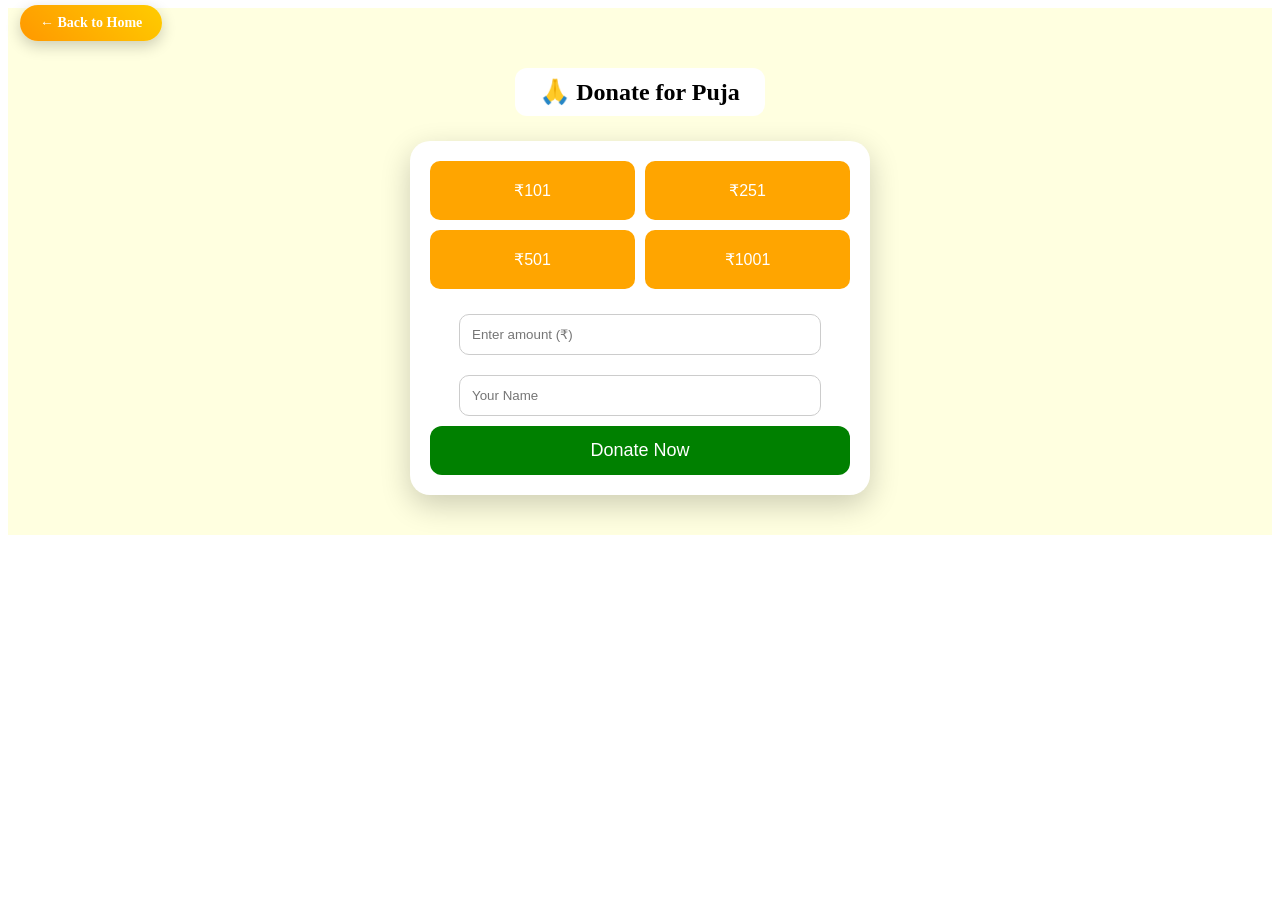
<file: donation.html>
<!DOCTYPE html>
<html>

<head>
  <meta charset="UTF-8">
  <meta name="viewport" content="width=device-width, initial-scale=1">
  <title></title>
</head>

<body>
  <!-- 🔙 Back Button -->
<a href="index.html" class="back-home">← Back to Home</a>

<section class="donation-section">
  
  <h2 class="section-title">🙏 Donate for Puja</h2>
  
  <div class="donation-card">
    
    <div class="amount-buttons">
      <button onclick="setAmount(101)">₹101</button>
      <button onclick="setAmount(251)">₹251</button>
      <button onclick="setAmount(501)">₹501</button>
      <button onclick="setAmount(1001)">₹1001</button>
    </div>
    
    <input type="number" id="amount" placeholder="Enter amount (₹)">
    <input type="text" placeholder="Your Name">
    
    <button class="donate-btn" onclick="donateNow()">Donate Now</button>
    
  </div>
  
</section>
</body>

</html>
<style>
  /* Section */
.donation-section {
  padding: 40px 20px;
  text-align: center;
  background: lightyellow;
}

/* Title like gallery */
.section-title {
  display: inline-block;
  background: white;
  padding: 10px 25px;
  border-radius: 12px;
  font-size: 24px;
  margin-bottom: 25px;
}
/* 🔙 Back Button */
.back-home {
  position: fixed;
  top: 5px;
  left: 20px;

  padding: 10px 20px;
  background: linear-gradient(45deg, #ff9800, #ffcc00);
  color: white;

  font-size: 14px;
  font-weight: bold;
  text-decoration: none;

  border-radius: 25px;
  box-shadow: 0 5px 15px rgba(0,0,0,0.2);

  transition: 0.3s;
  z-index: 1001;
}

.back-home:hover {
  transform: scale(1.05);
}

/* Card */
.donation-card {
  width: 90%;
  max-width: 420px;
  margin: auto;
  
  background: white;
  padding: 20px;
  border-radius: 20px;
  
  box-shadow: 0 10px 30px rgba(0, 0, 0, 0.2);
}

/* Buttons */
.amount-buttons {
  display: grid;
  grid-template-columns: repeat(2, 1fr);
  gap: 10px;
  margin-bottom: 15px;
}

.amount-buttons button {
  padding: 20px;
  border: none;
  background: orange;
  color: white;
  border-radius: 10px;
  font-size: 16px;
  cursor: pointer;
}

/* Inputs */
.donation-card input {
  width: 80%;
  padding: 12px;
  margin: 10px 0;
  
  border-radius: 10px;
  border: 1px solid #ccc;
}

/* Donate button */
.donate-btn {
  width: 100%;
  padding: 14px;
  
  background: green;
  color: white;
  border: none;
  
  border-radius: 12px;
  font-size: 18px;
  cursor: pointer;
}
</style>
<script>
function setAmount(value) {
  document.getElementById("amount").value = value;
}

function donateNow() {
  const amount = document.getElementById("amount").value;

  if (!amount) {
    alert("Please enter amount");
    return;
  }

  // Redirect to your payment link
  window.location.href = "https://youtube.com/shorts/YYNVvfNTKtE?si=PIB6PcbujfeAYPGO";
}
</script>
</file>
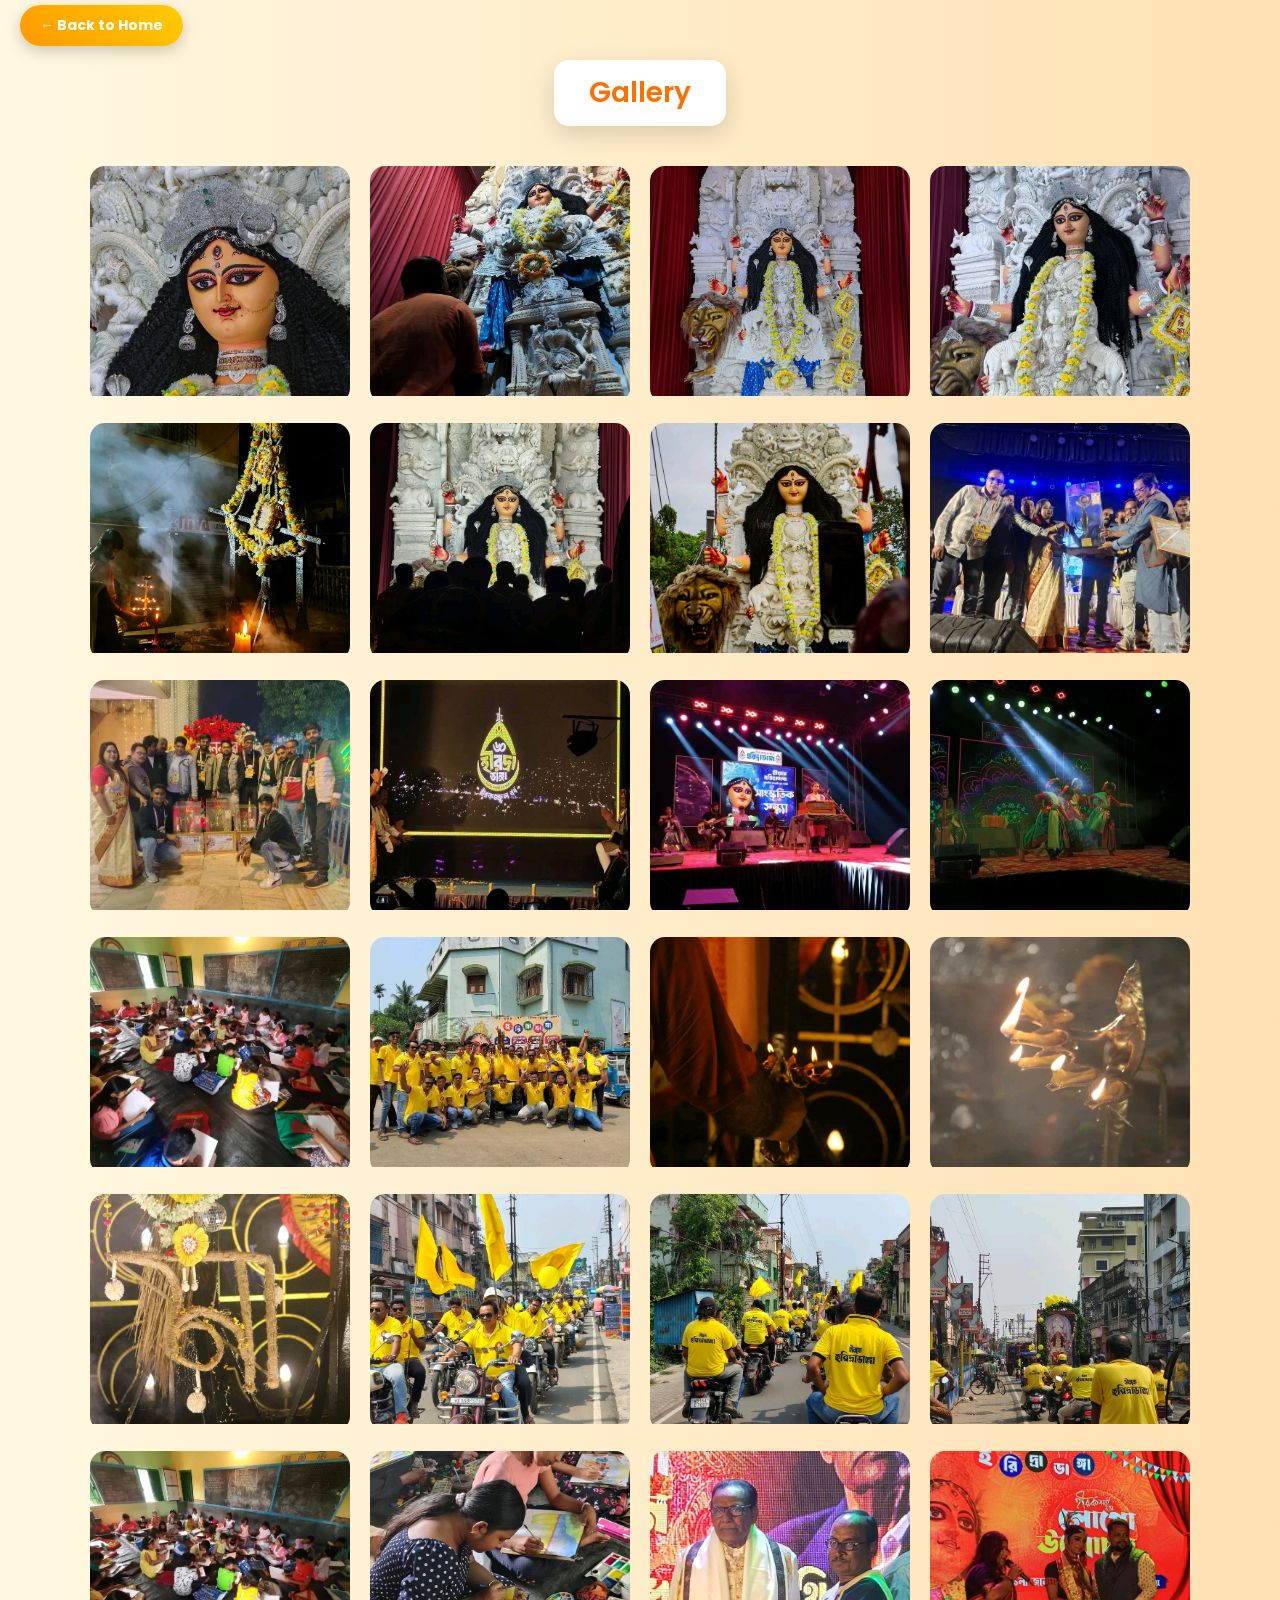
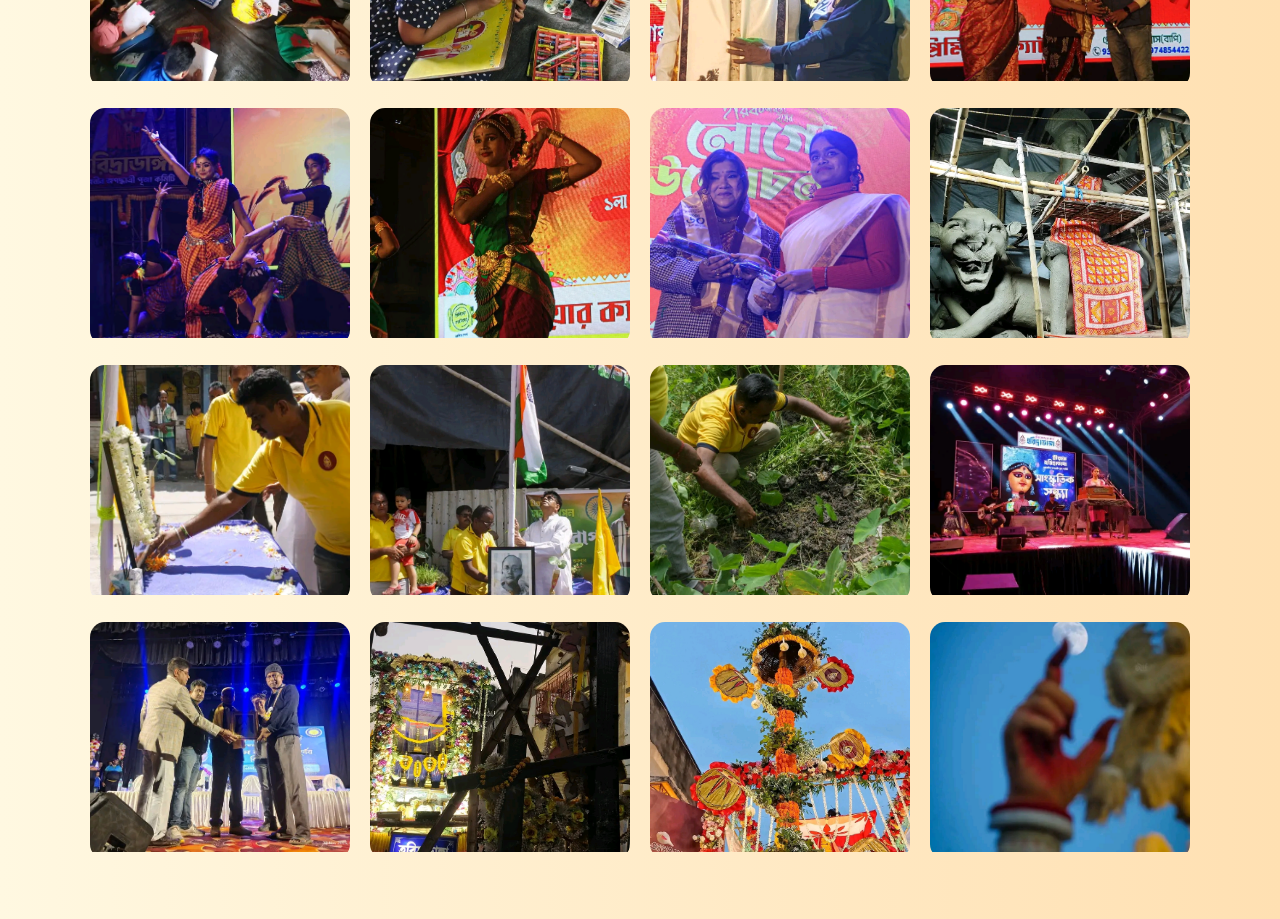
<file: gallery.html>
<!DOCTYPE html>
<html lang="en">
<head>
<meta charset="UTF-8">
<title>Gallery</title>

<link href="https://fonts.googleapis.com/css2?family=Poppins:wght@300;400;600&display=swap" rel="stylesheet">

<style>

body {
  margin: 0;
  font-family: 'Poppins', sans-serif;
  background: linear-gradient(to right, #fff8e1, #ffe0b2);
}

/* 🔙 Back Button */
.back-home {
  position: fixed;
  top: 5px;
  left: 20px;

  padding: 10px 20px;
  background: linear-gradient(45deg, #ff9800, #ffcc00);
  color: white;

  font-size: 14px;
  font-weight: bold;
  text-decoration: none;

  border-radius: 25px;
  box-shadow: 0 5px 15px rgba(0,0,0,0.2);

  transition: 0.3s;
  z-index: 1001;
}

.back-home:hover {
  transform: scale(1.05);
}

/* Section */
.gallery-section {
  padding: 60px 20px;
  text-align: center;
}

/* Title */
.gallery-title-box {
  display: inline-block;
  padding: 12px 35px;
  margin-bottom: 40px;

  background: white;
  border-radius: 15px;

  font-size: 28px;
  font-weight: 600;
  color: #ff6f00;

  box-shadow: 0 8px 25px rgba(0,0,0,0.15);
}

/* Grid */
.gallery-container {
  display: grid;
  grid-template-columns: repeat(auto-fit, minmax(220px, 1fr));
  gap: 20px;

  max-width: 1100px;
  margin: auto;
}

/* Image Card */
.gallery-item {
  overflow: hidden;
  border-radius: 15px;
  cursor: pointer;
}

.gallery-item img {
  width: 100%;
  height: 230px;
  object-fit: cover;
  transition: 0.4s;
}

.gallery-item:hover img {
  transform: scale(1.1);
}

/* 🔥 Fullscreen */
.lightbox {
  display: none;
  position: fixed;
  top: 0;
  left: 0;

  width: 100%;
  height: 100%;

  background: rgba(0,0,0,0.9);
  justify-content: center;
  align-items: center;
  z-index: 1000;
}

.lightbox img {
  max-width: 90%;
  max-height: 90%;
  border-radius: 10px;
}

/* Close button */
.lightbox span {
  position: absolute;
  top: 20px;
  right: 30px;

  font-size: 35px;
  color: white;
  cursor: pointer;
}

</style>
</head>

<body>

<!-- 🔙 Back Button -->
<a href="index.html" class="back-home">← Back to Home</a>

<section class="gallery-section">

  <div class="gallery-title-box">Gallery</div>

  <div class="gallery-container">

    <div class="gallery-item"><img src="img1.jpg"></div>
    <div class="gallery-item"><img src="img3.jpg"></div>
    <div class="gallery-item"><img src="img4.jpg"></div>
    <div class="gallery-item"><img src="img5.jpg"></div>
    <div class="gallery-item"><img src="Gal0.jpg"></div>
    <div class="gallery-item"><img src="Gal2.jpg"></div>
    <div class="gallery-item"><img src="Gal4.jpg"></div>
    <div class="gallery-item"><img src="Gal5.jpg"></div>
    <div class="gallery-item"><img src="Gal8.jpg"></div>
    <div class="gallery-item"><img src="Gall0.jpg"></div>
    <div class="gallery-item"><img src="Gall1.jpg"></div>
    
    <div class="gallery-item"><img src="Gall3.jpg"></div>

    <div class="gallery-item"><img src="Gall6.jpg"></div>
    <div class="gallery-item"><img src="Gall8.jpg"></div>
    <div class="gallery-item"><img src="Gall9.jpg"></div>
    <div class="gallery-item"><img src="imgA.jpg"></div>
    <div class="gallery-item"><img src="imgB.jpg"></div>
    <div class="gallery-item"><img src="imgC.jpg"></div>
    <div class="gallery-item"><img src="imgD.jpg"></div>
    <div class="gallery-item"><img src="imgE.jpg"></div>
    <div class="gallery-item"><img src="imgF.jpg"></div>
    <div class="gallery-item"><img src="imgG.jpg"></div>
    <div class="gallery-item"><img src="imgH.jpg"></div>
    <div class="gallery-item"><img src="imgI.jpg"></div>
    <div class="gallery-item"><img src="imgJ.jpg"></div>
    <div class="gallery-item"><img src="imgK.jpg"></div>
    <div class="gallery-item"><img src="imgL.jpg"></div>
    <div class="gallery-item"><img src="imgM.jpg"></div>
    <div class="gallery-item"><img src="imgN.jpg"></div>
    <div class="gallery-item"><img src="imgO.jpg"></div>
    <div class="gallery-item"><img src="imgP.jpg"></div>
    <div class="gallery-item"><img src="imgQ.jpg"></div>
    <div class="gallery-item"><img src="imgR.jpg"></div>
    <div class="gallery-item"><img src="imgS.jpg"></div>
    <div class="gallery-item"><img src="imgT.jpg"></div>
    <div class="gallery-item"><img src="imgU.jpg"></div>

  </div>

</section>

<!-- 🔥 Lightbox -->
<div class="lightbox" id="lightbox">
  <span onclick="closeImage()">&times;</span>
  <img id="lightbox-img">
</div>

<script>

const images = document.querySelectorAll('.gallery-item img');
const lightbox = document.getElementById('lightbox');
const lightboxImg = document.getElementById('lightbox-img');

images.forEach(img => {
  img.addEventListener('click', () => {
    lightbox.style.display = 'flex';
    lightboxImg.src = img.src;
  });
});

function closeImage() {
  lightbox.style.display = 'none';
}

lightbox.addEventListener('click', (e) => {
  if (e.target !== lightboxImg) {
    lightbox.style.display = 'none';
  }
});

</script>

</body>
</html>
</file>
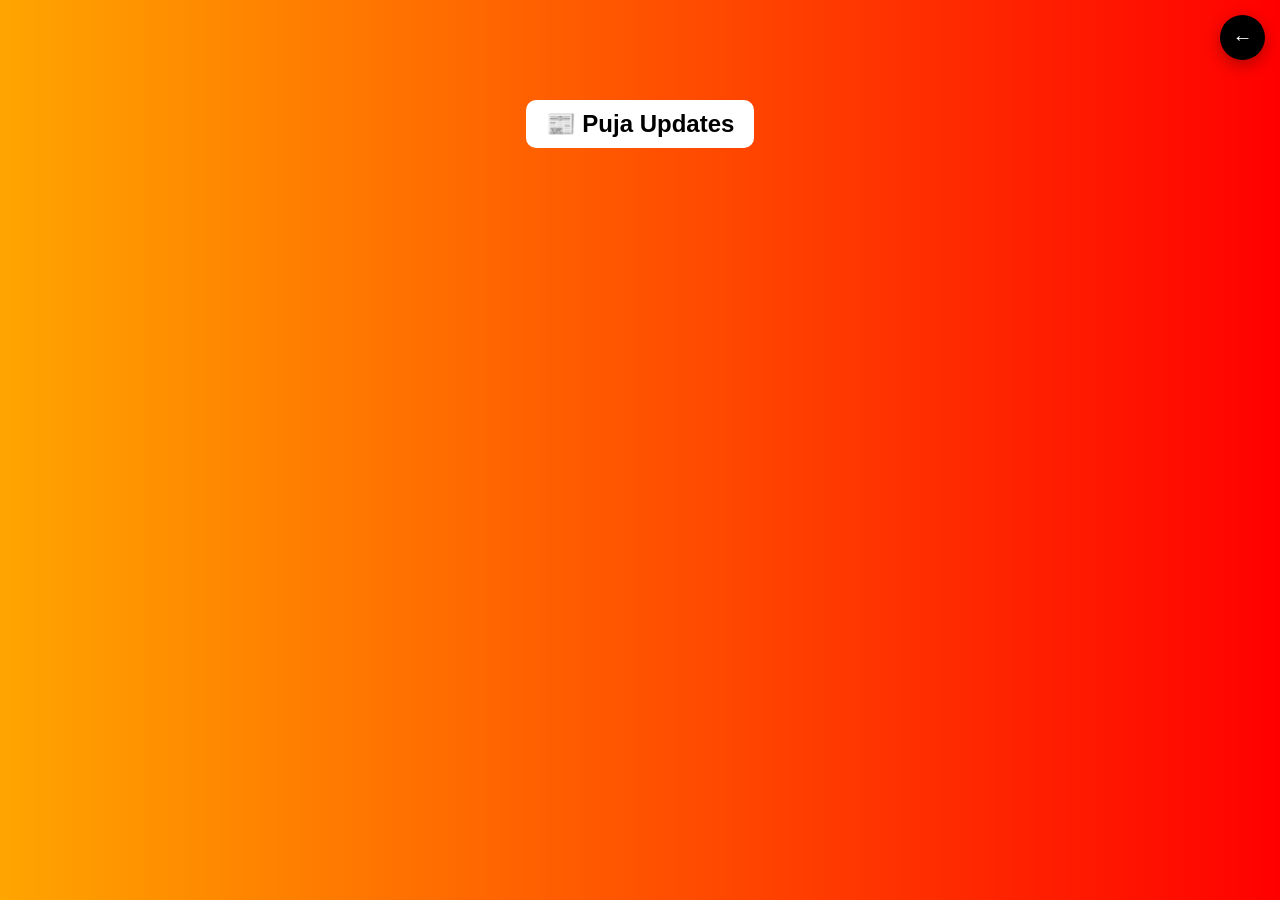
<file: updates.html>
<!DOCTYPE html>
<html lang="en">
<head>
<meta charset="UTF-8">
<meta name="viewport" content="width=device-width, initial-scale=1.0">
<title>Puja Live System</title>

<style>

/* 🌇 Background */
body {
  margin: 0;
  font-family: Arial;
  background: linear-gradient(to right, orange, red);
  text-align: center;
}

/* 🔴 LIVE Badge */
.live-badge {
  position: fixed;
  top: 15px;
  right: 15px;
  background: red;
  color: white;
  padding: 6px 12px;
  border-radius: 20px;
  display: none;
  animation: blink 1s infinite;
}

@keyframes blink {
  50% { opacity: 0.5; }
}

/* 📰 Updates */
.updates-section {
  margin-top: 80px;
}

.updates-title {
  display: inline-block;
  background: white;
  padding: 10px 20px;
  border-radius: 10px;
}

.update-item {
  background: white;
  margin: 10px auto;
  padding: 12px;
  border-radius: 10px;
  width: 90%;
  max-width: 400px;
}

.time {
  font-size: 12px;
  color: gray;
}

/* 🔔 Popup Button */
.update-popup {
  position: fixed;
  bottom: 20px;
  left: 50%;
  transform: translateX(-50%) scale(0);

  background: white;
  padding: 20px;
  border-radius: 15px;

  box-shadow: 0 10px 30px rgba(0,0,0,0.3);
  transition: 0.4s;
}

.update-popup.show {
  transform: translateX(-50%) scale(1);
}

.update-popup button {
  margin-top: 10px;
  padding: 10px 20px;
  border: none;
  background: orange;
  color: white;
  border-radius: 10px;
}
/* Common */
.back-btn {
  position: fixed;
  border: none;
  cursor: pointer;
  border-radius: 10px;
  box-shadow: 0 5px 15px rgba(0,0,0,0.2);
}

/* 🔝 Top left */
.back-btn.top {
  top: 15px;
  left: 15px;
  padding: 8px 15px;
  background: white;
}

/* 🔻 Bottom floating */
.back-btn.bottom {
  bottom: 20px;
  left: 50%;
  transform: translateX(-50%);
  padding: 12px 20px;
  background: orange;
  color: white;
  border-radius: 30px;
}

/* 🔘 Icon button (small circle) */
.back-btn.icon {
  top: 15px;
  right: 15px;
  width: 40px;
  height: 40px;
  border-radius: 50%;
  background: black;
  color: white;
  font-size: 18px;
}

/* Hover */
.back-btn:hover {
  background: red;
  color: white;
}
.back-btn.icon {
  position: fixed;
  top: 15px;
  right: 15px;

  width: 45px;
  height: 45px;

  display: flex;
  align-items: center;
  justify-content: center;

  background: black;
  color: white;

  border-radius: 50%;   /* perfect circle */
  text-decoration: none; /* remove underline */

  font-size: 20px;
  cursor: pointer;

  box-shadow: 0 5px 15px rgba(0,0,0,0.3);
}

/* Hover effect */
.back-btn.icon:hover {
  background: orange;
}
</style>
</head>

<body>


<!-- 🔙 Icon Style Back -->
<a href="index.html" class="back-btn icon">←</a>
<!-- 🔴 LIVE -->
<div id="liveBadge" class="live-badge">🔴 LIVE</div>

<!-- 🔔 Popup -->
<div id="updatePopup" class="update-popup"></div>

<!-- 📰 Updates -->
<section id="updatesSection" class="updates-section">
  <h2 class="updates-title">📰 Puja Updates</h2>
  <div id="updatesList"></div>
</section>

<script>

// 🪔 PUJA EVENTS (EDIT TIMES HERE)
const events = [
  {
    name: "🪔 Saptami Puja Started",
    time: new Date("Nov 17, 2026 06:00:00").getTime()
  },
  {
    name: "🌸 Ashtami Anjali Started",
    time: new Date("Nov 18, 2026 08:30:00").getTime()
  },
  {
    name: "🍛 Navami Bhog Distribution Started",
    time: new Date("Nov 19, 2026 12:00:00").getTime()
  }
   {
    name: "🎇 Dashami procession started",
    time: new Date("Nov 19, 2026 12:00:00").getTime()
  } 
];

const updatesList = document.getElementById("updatesList");
const popup = document.getElementById("updatePopup");
const liveBadge = document.getElementById("liveBadge");

let triggeredEvents = [];

// ⏳ CHECK EVERY SECOND
setInterval(() => {

  const now = new Date().getTime();

  events.forEach((event, index) => {

    if (now >= event.time && !triggeredEvents.includes(index)) {

      triggeredEvents.push(index);

      // 🔴 Show LIVE badge
      liveBadge.style.display = "block";

      // ➕ Add update
      addUpdate(event.name);

      // 🔔 Popup
      showPopup(event.name);
    }

  });

}, 1000);

// ➕ ADD UPDATE
function addUpdate(text) {

  const div = document.createElement("div");
  div.className = "update-item";

  const time = new Date().toLocaleTimeString();

  div.innerHTML = `
    ${text}
    <div class="time">Just now • ${time}</div>
  `;

  updatesList.prepend(div);
}

// 🔔 POPUP
function showPopup(message) {

  popup.innerHTML = `
    <p>${message}</p>
    <button onclick="goToUpdates()">View Updates</button>
  `;

  popup.classList.add("show");

  setTimeout(() => {
    popup.classList.remove("show");
  }, 6000);
}

// 🔗 SCROLL TO UPDATES
function goToUpdates() {
  document.getElementById("updatesSection")
    .scrollIntoView({ behavior: "smooth" });
}

</script>

</body>
</html>
</file>
